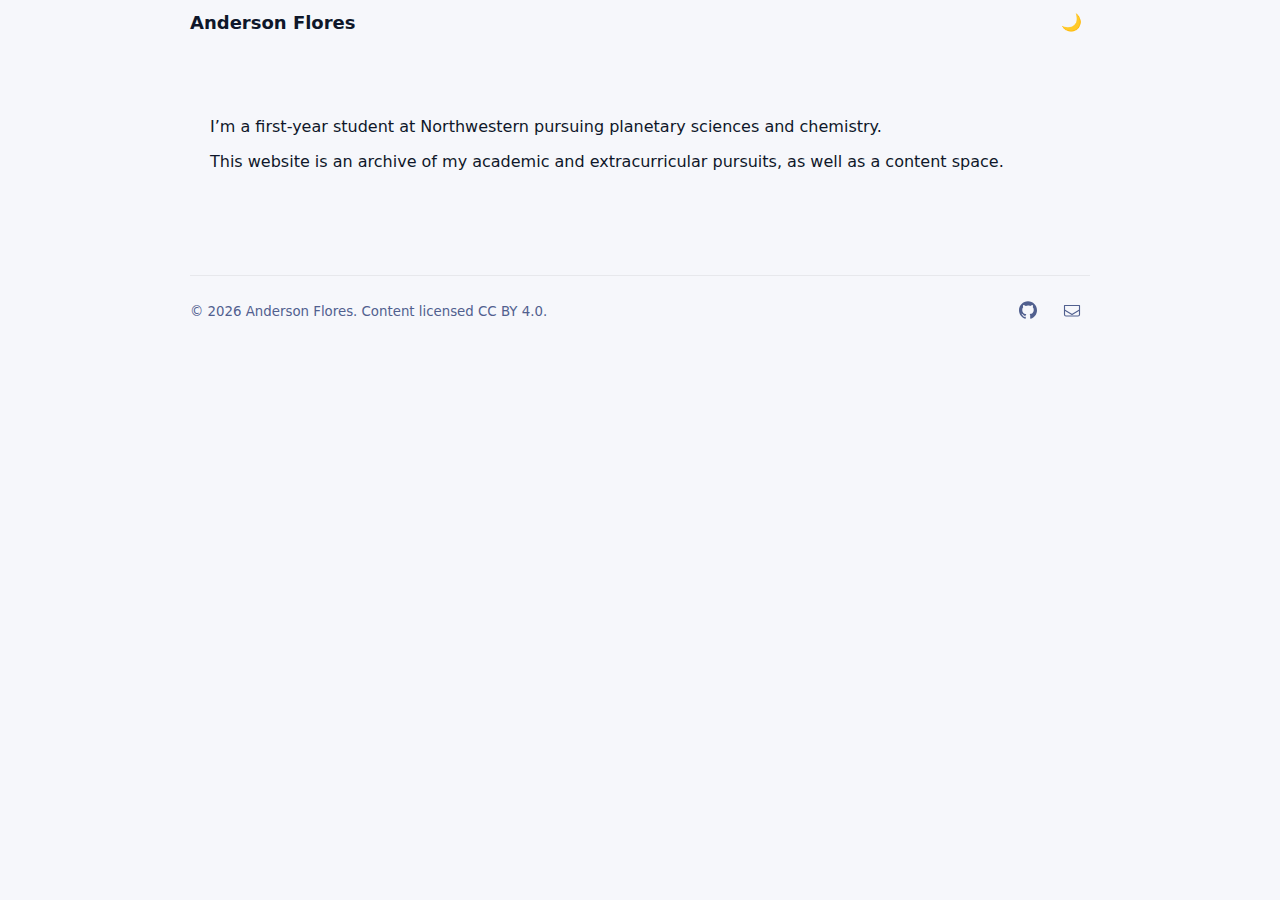
<file: index.html>
<!doctype html>
<html lang="en" data-theme="light">
<head>
  <meta charset="utf-8" />
  <meta name="viewport" content="width=device-width,initial-scale=1" />
  <title>Anderson Flores</title>
  <meta name="description" content="Personal site of Anderson Flores" />
  <link rel="stylesheet" href="/css/styles.css" />

  <!-- Umami analytics -->
  <script defer src="https://cloud.umami.is/script.js" data-website-id="62100708-1ab1-4659-a165-bbe602b55b07"></script>
</head>
<body>
  <header class="site-header container">
    <div class="brand" aria-hidden="false">Anderson Flores</div>
    <button id="theme-toggle" class="theme-toggle" aria-label="Toggle color mode" aria-pressed="false">🌙</button>
  </header>

  <main class="container" role="main"><section class="hero">
    
    <h1></h1>
    <p class="lead"><p>I’m a first-year student at Northwestern pursuing planetary sciences and chemistry.</p>
<p>This website is an archive of my academic and extracurricular pursuits, as well as a content space.</p>
</p>
    
  </section></main>

  <footer class="site-footer container">
    <div class="footer-left">
      <small>© <span id="year"></span> Anderson Flores. Content licensed <a href="https://creativecommons.org/licenses/by/4.0/" target="_blank" rel="noopener">CC BY 4.0</a>.</small>
    </div>
    <div class="footer-right">
      <nav class="social-links" aria-label="Social and contact links">
        <!-- GitHub button -->
        <a class="icon-btn" href="https://github.com/andersonf1" target="_blank" rel="noopener noreferrer" aria-label="Visit GitHub profile">
          <!-- GitHub Mark (inline SVG) -->
          <svg width="18" height="18" viewBox="0 0 24 24" fill="currentColor" aria-hidden="true" focusable="false" xmlns="http://www.w3.org/2000/svg">
            <path d="M12 .297c-6.63 0-12 5.373-12 12 0 5.303 3.438 9.8 8.205 11.387.6.113.82-.258.82-.577 0-.285-.01-1.04-.015-2.04-3.338.726-4.042-1.61-4.042-1.61-.546-1.387-1.333-1.757-1.333-1.757-1.089-.744.083-.729.083-.729 1.205.085 1.84 1.236 1.84 1.236 1.07 1.835 2.809 1.305 3.495.998.108-.776.418-1.305.76-1.605-2.665-.305-5.466-1.332-5.466-5.93 0-1.31.468-2.381 1.235-3.221-.135-.303-.54-1.523.105-3.176 0 0 1.005-.322 3.3 1.23a11.5 11.5 0 0 1 3-.405c1.02.005 2.045.138 3 .405 2.28-1.552 3.285-1.23 3.285-1.23.645 1.653.24 2.873.12 3.176.765.84 1.23 1.911 1.23 3.221 0 4.61-2.805 5.625-5.475 5.92.43.37.81 1.096.81 2.21 0 1.596-.015 2.882-.015 3.276 0 .315.21.69.825.57C20.565 22.092 24 17.592 24 12.297c0-6.627-5.373-12-12-12"/>
          </svg>
          <span class="sr-only">GitHub</span>
        </a>

        <!-- Email button -->
        <a class="icon-btn" href="mailto:me@andersonflores.com" aria-label="Send email to Anderson Flores">
          <!-- Mail icon (inline SVG) -->
          <svg width="18" height="18" viewBox="0 0 24 24" fill="none" stroke="currentColor" stroke-width="1.5" stroke-linecap="round" stroke-linejoin="round" aria-hidden="true" focusable="false" xmlns="http://www.w3.org/2000/svg">
            <path d="M22 12v6a2 2 0 0 1-2 2H4a2 2 0 0 1-2-2v-6"/>
            <path d="M22 6H2v6l10 6 10-6V6z"/>
          </svg>
          <span class="sr-only">Email</span>
        </a>
      </nav>
    </div>
  </footer>

  <script src="/js/theme-toggle.js"></script>
  <script>document.getElementById('year').textContent = new Date().getFullYear();</script>
</body>
</html>
</file>
<file: css/styles.css>
:root {
  --bg: #f6f7fb;
  --card: #ffffff;
  --text: #0f172a;
  --muted: #51608f;
  --accent: #2563eb;
  --container-w: 900px;
  --radius: 10px;
}

[data-theme="dark"] {
  --bg: #0b1220;
  --card: #071021;
  --text: #e6eef6;
  --muted: #9fb2d8;
  --accent: #5aa0ff;
}

* { box-sizing: border-box; }
html,body { height: 100%; margin: 0; font-family: system-ui, -apple-system, "Segoe UI", Roboto, Arial; background: var(--bg); color: var(--text); }
.container { max-width: var(--container-w); margin: 0 auto; padding: 1.25rem; }

.site-header { display:flex; align-items:center; justify-content:space-between; gap:1rem; padding: .5rem 0; }
.brand { font-weight: 700; font-size: 1.125rem; }

.hero { padding: 2.25rem 0; }
.hero h1 { margin: 0 0 .5rem; font-size: 1.75rem; }
.lead { margin: 0; color: var(--muted); font-size:1.05rem; }

.theme-toggle {
  border: none;
  background: transparent;
  cursor: pointer;
  padding: .25rem .5rem;
  border-radius: 6px;
  font-size: 1.05rem;
  color: var(--text);
}
.theme-toggle:focus { outline: 2px solid var(--accent); outline-offset: 2px; }

.site-footer { border-top: 1px solid rgba(0,0,0,0.06); padding: 1rem 0; margin-top: 2rem; color: var(--muted); display:flex; justify-content:space-between; gap:1rem; align-items:center; flex-wrap:wrap; }
.site-footer a { color: var(--muted); text-decoration:none; }
.site-footer a:hover { color: var(--accent); }

a { color: var(--accent); }

/* Social / icon buttons in footer */
.social-links { display: flex; gap: .5rem; align-items: center; }
.icon-btn {
  display: inline-flex;
  align-items: center;
  justify-content: center;
  width: 36px;
  height: 36px;
  padding: 0;
  border-radius: 8px;
  border: none;
  background: transparent;
  color: var(--muted);
  text-decoration: none;
  transition: color .15s ease, background-color .15s ease, transform .06s ease;
}
.icon-btn svg { display: block; width: 18px; height: 18px; }
.icon-btn:hover { color: var(--accent); transform: translateY(-1px); }
.icon-btn:focus { outline: 2px solid var(--accent); outline-offset: 3px; color: var(--accent); }

/* screen-reader-only helper */
.sr-only {
  position: absolute !important;
  width: 1px !important;
  height: 1px !important;
  padding: 0 !important;
  margin: -1px !important;
  overflow: hidden !important;
  clip: rect(0, 0, 0, 0) !important;
  white-space: nowrap !important;
  border: 0 !important;
}

/* Small screens */
@media (max-width:520px) {
  .site-header, .site-footer { flex-direction: column; align-items: flex-start; }
}
</file>
